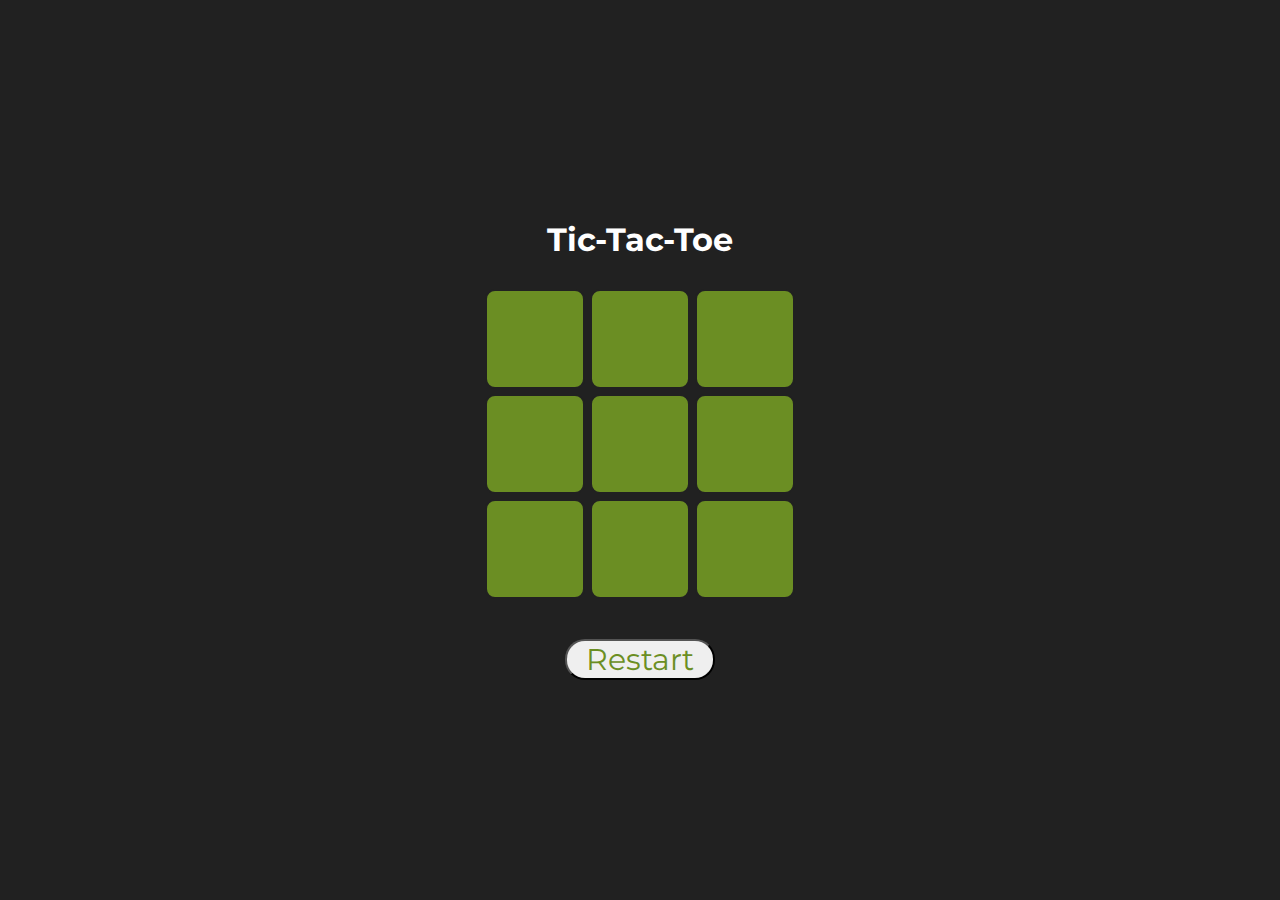
<file: index.html>
<!DOCTYPE html>
<html lang="en">
<head>
    <meta charset="UTF-8">
    <meta name="viewport" content="width=device-width, initial-scale=1.0">
    <title>Tic-Tac-Toe</title>
    <link rel="stylesheet" href="style.css">
    <link rel="icon" type="image/x-icon" href="icon2.jpg">
</head>
<body>
    <h1>Tic-Tac-Toe</h1>
    <div class="ticTac">
        <div class="box"></div>
        <div class="box"></div>
        <div class="box"></div>
        <div class="box"></div>
        <div class="box"></div>
        <div class="box"></div>
        <div class="box"></div>
        <div class="box"></div>
        <div class="box"></div>
    </div>

    <button id="rstbtn">Restart</button>
    <script src="index.js"></script>
</body>
</html>
</file>
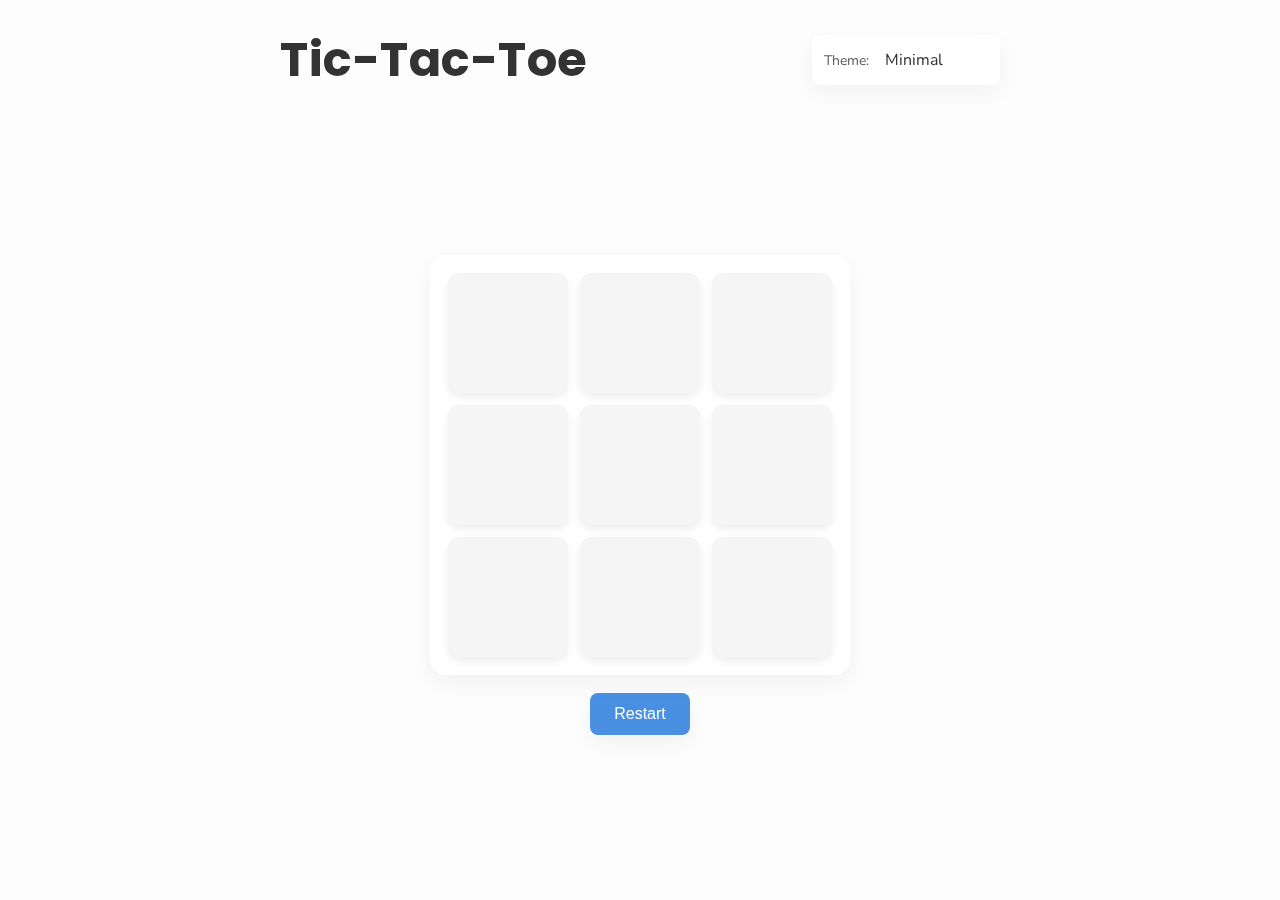
<file: index2.html>
<!DOCTYPE html>
<html lang="en" data-theme="minimal">
<head>
  <meta charset="UTF-8" />
  <meta name="viewport" content="width=device-width, initial-scale=1.0"/>
  <title>Tic-Tac-Toe</title>
  <link rel="stylesheet" href="style2.css" />
  <link rel="icon" type="image/x-icon" href="icon2.jpg" />
</head>
<body>
  <header class="header">
    <h1 id="title">Tic-Tac-Toe</h1>

<div class="theme-picker">
  <label for="theme">Theme:</label>
  <select id="theme" aria-label="Select theme">
    <option value="minimal">Minimal</option>
    <option value="modern">Modern</option>
    <option value="pastel">Pastel</option>
    <option value="neon">Neon</option>
    <option value="ocean">Ocean</option>
    <option value="forest">Forest</option>
    <option value="sunset">Sunset</option>
    <option value="monochrome">Monochrome</option>
  </select>
</div>

  </header>

  <main>
    <div class="ticTac" id="board" aria-label="Tic Tac Toe Board">
      <div class="box" role="button" aria-label="Cell 1"></div>
      <div class="box" role="button" aria-label="Cell 2"></div>
      <div class="box" role="button" aria-label="Cell 3"></div>
      <div class="box" role="button" aria-label="Cell 4"></div>
      <div class="box" role="button" aria-label="Cell 5"></div>
      <div class="box" role="button" aria-label="Cell 6"></div>
      <div class="box" role="button" aria-label="Cell 7"></div>
      <div class="box" role="button" aria-label="Cell 8"></div>
      <div class="box" role="button" aria-label="Cell 9"></div>
    </div>

    <button id="rstbtn" class="btn" aria-label="Restart game">Restart</button>
  </main>

  <script src="index.js"></script>
</body>
</html>
</file>
<file: style.css>
@import url('https://fonts.googleapis.com/css2?family=Montserrat:ital,wght@0,100..900;1,100..900&display=swap');

*{
    box-sizing: border-box;
    margin: 0;
    padding: 0;

    font-family: "Montserrat", sans-serif;
}


body{
    width: 100vw;
    height: 100vh;
    background-color: #212121;
    color: white;
    display: flex;
    flex-direction: column;
    justify-content: center;
    align-items: center;
}

h1{
    margin-bottom: 30px;
}

.ticTac{
    display: grid;
    grid-template-columns: repeat(3,1fr);
    gap: 5px;
}

.box{
    width: 100px;
    height: 100px;
    background-color: olivedrab;
    border: solid 2px #212121;
    border-radius: 10px;
    font-size: 35px;
    text-align: center;
    display: flex;
    flex-direction: column;
    justify-content: center;
    align-items: center;
    cursor: pointer;
}

.winnerClass{
    background-color: darkgreen;
}

#rstbtn{
    width: 150px;
    font-size: 30px;
    margin-top: 40px;
    color: olivedrab;
    border-radius: 20px;
    cursor: pointer;
}
</file>
<file: style2.css>
/* ---------- Fonts ---------- */
@import url('https://fonts.googleapis.com/css2?family=Poppins:wght@500;700&family=Nunito:wght@400;700&display=swap');

/* ---------- CSS Reset-ish ---------- */
* { box-sizing: border-box; margin: 0; padding: 0; }

:root {
  /* Base tokens (override per theme) */
  --bg: #fdfdfd;
  --text: #333;
  --panel: #ffffff;
  --tile: #f3f3f3;
  --tile-hover: #e8e8e8;
  --accent: #4a90e2;
  --x-color: #3d7fc8;
  --o-color: #ff6f61;
  --winner: #cfead1;

  --radius-lg: 16px;
  --radius-md: 12px;
  --radius-sm: 8px;

  --shadow-soft: 0 8px 24px rgba(0,0,0,0.06);
  --shadow-tile: 0 4px 10px rgba(0,0,0,0.06);

  --board-gap: 12px;
  --tile-size: 120px;

  --title-font: "Poppins", system-ui, -apple-system, Segoe UI, Roboto, Arial, sans-serif;
  --body-font: "Nunito", system-ui, -apple-system, Segoe UI, Roboto, Arial, sans-serif;

  --transition: 180ms ease;
}

/* ---------- Themes ---------- */

/* Minimal */
[data-theme="minimal"] {
  --bg: #fdfdfd;
  --text: #333;
  --panel: #fff;
  --tile: #f5f5f5;
  --tile-hover: #ececec;
  --accent: #4a90e2;
  --x-color: #2e7dd1;
  --o-color: #e45a4e;
  --winner: #bfe6c6;
  --shadow-soft: 0 8px 24px rgba(0,0,0,0.05);
  --shadow-tile: 0 4px 10px rgba(0,0,0,0.07);
}

/* Modern */
[data-theme="modern"] {
  --bg: linear-gradient(135deg, #f9f9f9, #ece9f0);
  --text: #363636;
  --panel: #ffffff;
  --tile: #f3f3f3;
  --tile-hover: #e6e6e6;
  --accent: #4a90e2;
  --x-color: #3b82f6;
  --o-color: #ef8354;
  --winner: #d0f0d0;
  --shadow-soft: 0 10px 30px rgba(0,0,0,0.08);
  --shadow-tile: 0 6px 16px rgba(0,0,0,0.08);
}

/* Pastel */
[data-theme="pastel"] {
  --bg: linear-gradient(135deg, #fdfbfb, #ebedee);
  --text: #424242;
  --panel: #ffffffcc;
  --tile: #ffffff;
  --tile-hover: #f3f6fb;
  --accent: #5aa9e6;
  --x-color: #5aa9e6; /* calm blue */
  --o-color: #ff8fab; /* coral pink */
  --winner: #c8e6c9;
  --shadow-soft: 0 10px 28px rgba(0,0,0,0.10);
  --shadow-tile: 0 6px 14px rgba(0,0,0,0.10);
}

/* Neon (dark glassy) */
[data-theme="neon"] {
  --bg: radial-gradient(800px 500px at 20% 20%, #2b2b4b, #1e1e2f 60%, #171728);
  --text: #f2f2f9;
  --panel: rgba(255,255,255,0.06);
  --tile: linear-gradient(145deg, #2f2f4f, #1c1c2e);
  --tile-hover: #3a3a5d;
  --accent: #8ab4ff;
  --x-color: #97b3ff;
  --o-color: #ff7b9c;
  --winner: #1f6d3a;
  --shadow-soft: 0 14px 40px rgba(0,0,0,0.45);
  --shadow-tile: inset 2px 2px 6px rgba(0,0,0,0.35), inset -2px -2px 6px rgba(255,255,255,0.06), 0 8px 24px rgba(0,0,0,0.45);
}

/* ---------- Layout ---------- */

html, body { height: 100%; }
body {
  background: var(--bg);
  color: var(--text);
  display: grid;
  grid-template-rows: auto 1fr;
  place-items: center;
  padding: 24px;
  transition: background var(--transition), color var(--transition);
  font-family: var(--body-font);
}

.header {
  width: min(720px, 92vw);
  display: flex;
  align-items: center;
  justify-content: space-between;
  margin-bottom: 18px;
  gap: 16px;
}

#title {
  font-family: var(--title-font);
  font-size: clamp(28px, 4.6vw, 48px);
  font-weight: 700;
  letter-spacing: .5px;
}

.theme-picker {
  display: inline-flex;
  align-items: center;
  gap: 8px;
  background: var(--panel);
  padding: 8px 12px;
  border-radius: var(--radius-sm);
  box-shadow: var(--shadow-soft);
}

.theme-picker label { font-size: 14px; opacity: .8; }

.theme-picker select {
  appearance: none;
  border: none;
  outline: none;
  font: inherit;
  background: transparent;
  color: var(--text);
  padding: 6px 8px;
  cursor: pointer;
}

/* Board */
main {
  width: min(720px, 92vw);
  display: grid;
  place-items: center;
}

.ticTac {
  display: grid;
  grid-template-columns: repeat(3, var(--tile-size));
  gap: var(--board-gap);
  padding: 18px;
  border-radius: var(--radius-lg);
  background: var(--panel);
  box-shadow: var(--shadow-soft);
  backdrop-filter: saturate(1.2) blur(6px);
  transition: background var(--transition), box-shadow var(--transition);
}

/* Tiles */
.box {
  width: var(--tile-size);
  height: var(--tile-size);
  background: var(--tile);
  border-radius: var(--radius-md);
  font-size: clamp(28px, 5.2vw, 44px);
  font-weight: 700;
  display: grid;
  place-items: center;
  cursor: pointer;
  user-select: none;
  box-shadow: var(--shadow-tile);
  transition: transform .12s ease, background var(--transition), box-shadow var(--transition), color var(--transition);
  color: var(--text);
}

.box:hover { transform: translateY(-2px); background: var(--tile-hover); }

.box.X { color: var(--x-color); }
.box.O { color: var(--o-color); }

.winnerClass {
  background: var(--winner) !important;
  animation: winnerPulse .75s ease-in-out infinite alternate;
}

@keyframes winnerPulse {
  from { transform: scale(1); }
  to { transform: scale(1.04); }
}

/* Button */
.btn {
  margin-top: 18px;
  padding: 12px 24px;
  font-size: 16px;
  border: none;
  border-radius: var(--radius-sm);
  background: var(--accent);
  color: #fff;
  cursor: pointer;
  box-shadow: var(--shadow-soft);
  transition: transform .12s ease, filter var(--transition), background var(--transition);
}

.btn:hover { transform: translateY(-1px); filter: brightness(1.05); }
.btn:active { transform: translateY(0); }

/* Responsive */
@media (max-width: 420px) {
  :root { --tile-size: 96px; --board-gap: 10px; }
}

/* Ocean */
[data-theme="ocean"] {
  --bg: linear-gradient(135deg, #a8edea, #fed6e3);
  --text: #04364a;
  --panel: rgba(255, 255, 255, 0.8);
  --tile: #d3f6f3;
  --tile-hover: #b2ebe6;
  --accent: #0096c7;
  --x-color: #0077b6;
  --o-color: #00b4d8;
  --winner: #90e0ef;
  --shadow-soft: 0 10px 28px rgba(0, 0, 0, 0.15);
  --shadow-tile: 0 6px 14px rgba(0, 0, 0, 0.1);
}

/* Forest */
[data-theme="forest"] {
  --bg: linear-gradient(135deg, #556b2f, #8fbc8f);
  --text: #f1f1e6;
  --panel: rgba(34, 51, 34, 0.85);
  --tile: #6b8e23;
  --tile-hover: #7ca64c;
  --accent: #a3c76d;
  --x-color: #cde7b0;
  --o-color: #e0f2b6;
  --winner: #b0e57c;
  --shadow-soft: 0 14px 32px rgba(0, 0, 0, 0.25);
  --shadow-tile: 0 6px 12px rgba(0, 0, 0, 0.2);
}

/* Sunset */
[data-theme="sunset"] {
  --bg: linear-gradient(135deg, #ff7e5f, #feb47b);
  --text: #fffaf6;
  --panel: rgba(255, 255, 255, 0.15);
  --tile: rgba(255, 255, 255, 0.2);
  --tile-hover: rgba(255, 255, 255, 0.3);
  --accent: #ff9770;
  --x-color: #ffdd94;
  --o-color: #ff9a8b;
  --winner: #fbc687;
  --shadow-soft: 0 10px 30px rgba(0, 0, 0, 0.25);
  --shadow-tile: 0 8px 18px rgba(0, 0, 0, 0.2);
}

/* Monochrome */
[data-theme="monochrome"] {
  --bg: linear-gradient(135deg, #f5f5f5, #cfcfcf);
  --text: #222;
  --panel: #e0e0e0;
  --tile: #f7f7f7;
  --tile-hover: #e6e6e6;
  --accent: #555;
  --x-color: #111;
  --o-color: #444;
  --winner: #bbbbbb;
  --shadow-soft: 0 8px 20px rgba(0, 0, 0, 0.1);
  --shadow-tile: 0 4px 8px rgba(0, 0, 0, 0.12);
}
</file>
